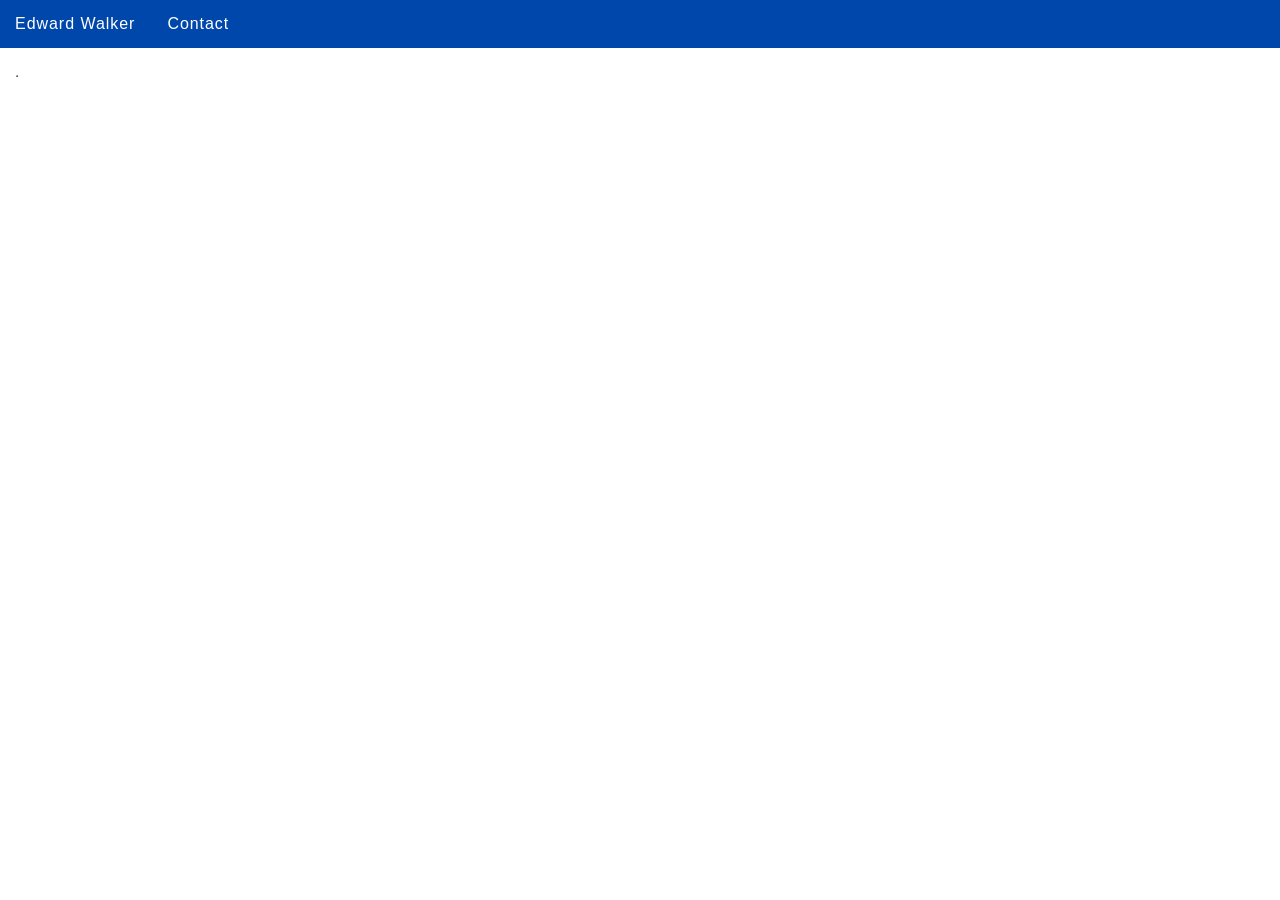
<file: index.html>
<!DOCTYPE html>
<html lang="en">
<head>
  <meta charset="UTF-8">
  <meta name="viewport" content="width=device-width, initial-scale=1">
  <meta http-equiv="Content-Security-Policy" content="default-src 'self'; script-src 'self' https://www.googletagmanager.com; connect-src https://www.google-analytics.com https://region1.google-analytics.com;">
  <title>Edward Walker</title>
  <meta name="description" content="Writer.">
  <link rel="icon" href="favicon.ico" sizes="any">
  <link rel="stylesheet" href="styles.css">
  <script async src="https://www.googletagmanager.com/gtag/js?id=G-5LFL47NSRG"></script>
  <script src="analytics.js"></script>
</head>
<body>
  <div class="wrap">

    <header class="primary-header">
      <h1 class="site-title"><a href="/">Edward Walker</a></h1>
      <nav>
        <ul class="page-menu">
          <li><a href="mailto:hello@edward-walker.com">Contact</a></li>
        </ul>
      </nav>
    </header>

    <section id="content">
      <div class="no-child-content">
        <p>.</p>
      </div>

  
    </section>

  </div>
</body>
</html>
</file>
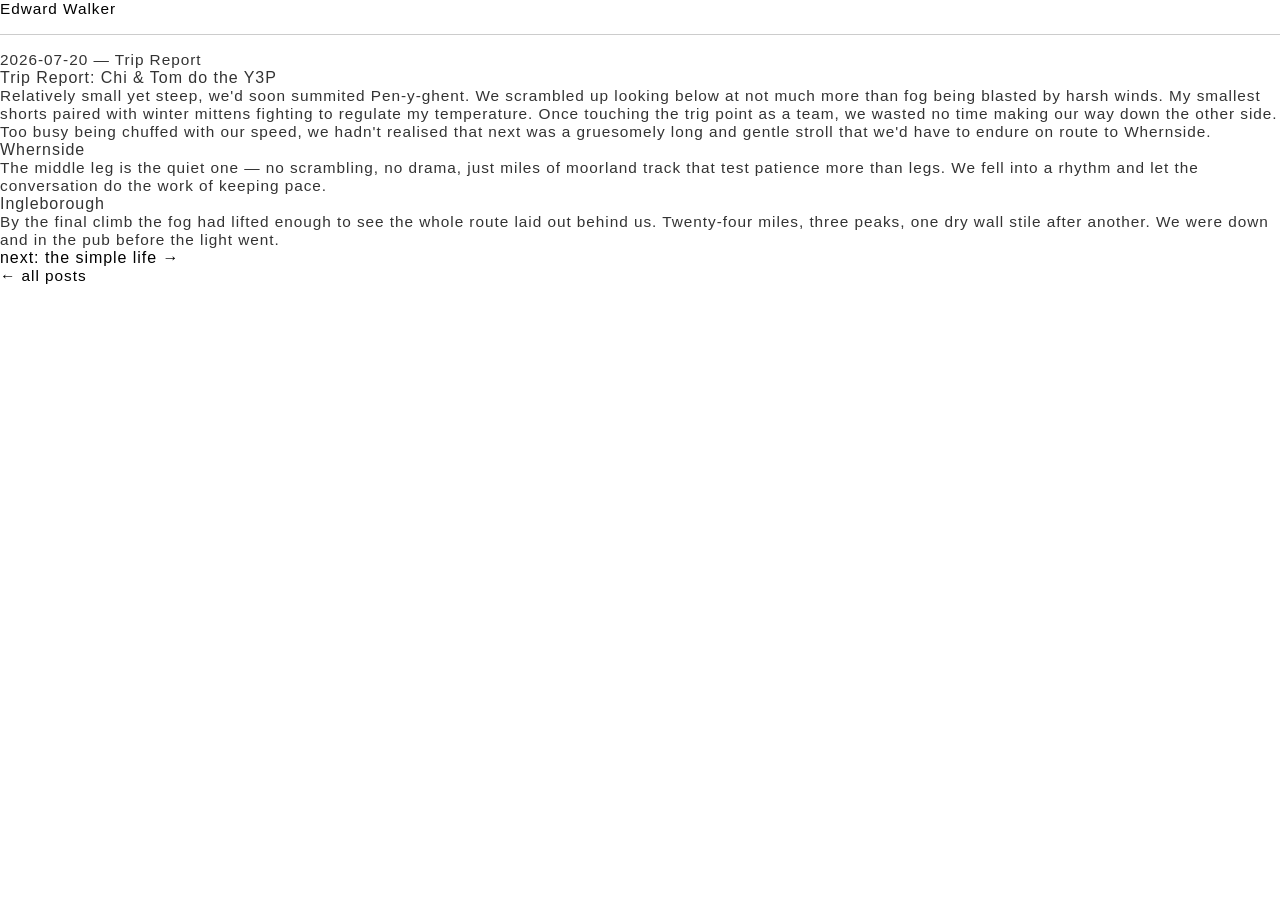
<file: y3p-trip-report.html>
<!DOCTYPE html>
<html lang="en">
<head>
<meta charset="UTF-8">
<meta name="viewport" content="width=device-width, initial-scale=1.0">
<meta http-equiv="Content-Security-Policy" content="default-src 'self';">
<link rel="stylesheet" href="../styles.css">
<title>Trip Report: Chi &amp; Tom do the Y3P — Edward Walker</title>
</head>
<body>
<div class="wrap">

  <p class="name"><a href="../index.html" style="text-decoration:none;">Edward Walker</a></p>

  <hr class="rule">

  <article>
    <p class="post-meta">2026-07-20 — Trip Report</p>
    <h1 class="post-title">Trip Report: Chi &amp; Tom do the Y3P</h1>

    <div class="post-body">
      <div class="ph" data-label="photo"></div>

      <p>Relatively small yet steep, we'd soon summited Pen-y-ghent. We scrambled up looking below at not much more than fog being blasted by harsh winds. My smallest shorts paired with winter mittens fighting to regulate my temperature. Once touching the trig point as a team, we wasted no time making our way down the other side.</p>

      <p>Too busy being chuffed with our speed, we hadn't realised that next was a gruesomely long and gentle stroll that we'd have to endure on route to Whernside.</p>

      <h2>Whernside</h2>
      <p>The middle leg is the quiet one — no scrambling, no drama, just miles of moorland track that test patience more than legs. We fell into a rhythm and let the conversation do the work of keeping pace.</p>

      <div class="ph" data-label="photo"></div>

      <h2>Ingleborough</h2>
      <p>By the final climb the fog had lifted enough to see the whole route laid out behind us. Twenty-four miles, three peaks, one dry wall stile after another. We were down and in the pub before the light went.</p>
    </div>

    <nav class="post-nav">
      <span></span>
      <a href="hello-world.html">next: the simple life →</a>
    </nav>
  </article>

  <footer class="site-foot">
    <p><a href="index.html">← all posts</a></p>
  </footer>

</div>
</body>
</html>
</file>
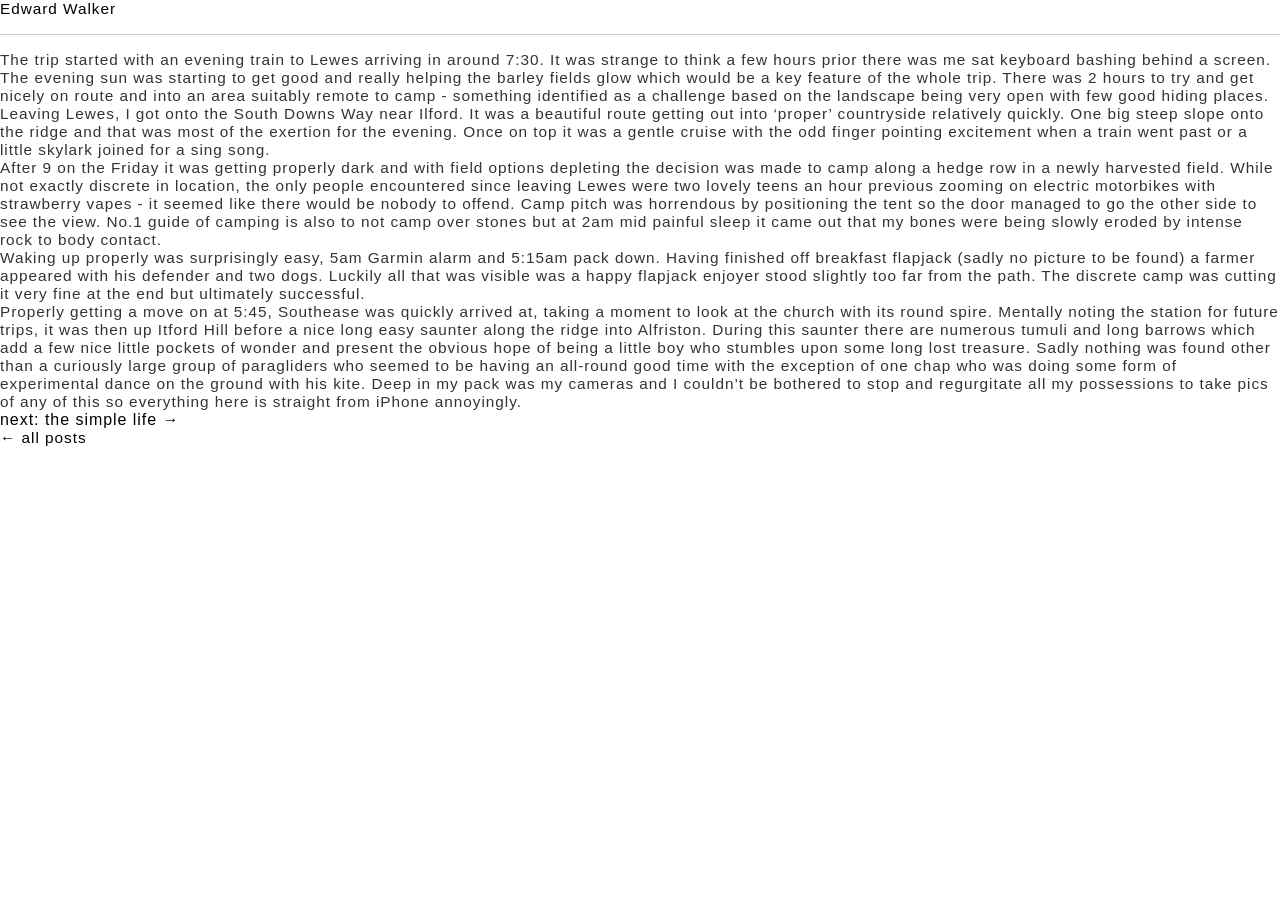
<file: blog/southdowns-backpacking.html>
<!DOCTYPE html>
<html lang="en">
<head>
<meta charset="UTF-8">
<meta name="viewport" content="width=device-width, initial-scale=1.0">
<meta http-equiv="Content-Security-Policy" content="default-src 'self';">
<link rel="stylesheet" href="../styles.css">
<title>Trip Report: South Downs Way Backpacking from London — Edward Walker</title>
</head>
<body>
<div class="wrap">

  <p class="name"><a href="../index.html" style="text-decoration:none;">Edward Walker</a></p>

  <hr class="rule">

  <article>
    <div class="post-body">
      <div class="ph" data-label="photo"></div>

      <p>The trip started with an evening train to Lewes arriving in around 7:30. It was strange to think a few hours prior there was me sat keyboard bashing behind a screen. The evening sun was starting to get good and really helping the barley fields glow which would be a key feature of the whole trip. There was 2 hours to try and get nicely on route and into an area suitably remote to camp - something identified as a challenge based on the landscape being very open with few good hiding places.</p>

      <p>Leaving Lewes, I got onto the South Downs Way near Ilford. It was a beautiful route getting out into ‘proper’ countryside relatively quickly. One big steep slope onto the ridge and that was most of the exertion for the evening. Once on top it was a gentle cruise with the odd finger pointing excitement when a train went past or a little skylark joined for a sing song.</p>

      <p>After 9 on the Friday it was getting properly dark and with field options depleting the decision was made to camp along a hedge row in a newly harvested field. While not exactly discrete in location, the only people encountered since leaving Lewes were two lovely teens an hour previous zooming on electric motorbikes with strawberry vapes - it seemed like there would be nobody to offend. Camp pitch was horrendous by positioning the tent so the door managed to go the other side to see the view. No.1 guide of camping is also to not camp over stones but at 2am mid painful sleep it came out that my bones were being slowly eroded by intense rock to body contact.</p>

      <p>Waking up properly was surprisingly easy, 5am Garmin alarm and 5:15am pack down. Having finished off breakfast flapjack (sadly no picture to be found) a farmer appeared with his defender and two dogs. Luckily all that was visible was a happy flapjack enjoyer stood slightly too far from the path. The discrete camp was cutting it very fine at the end but ultimately successful.</p>

      <p>Properly getting a move on at 5:45, Southease was quickly arrived at, taking a moment to look at the church with its round spire. Mentally noting the station for future trips, it was then up Itford Hill before a nice long easy saunter along the ridge into Alfriston. During this saunter there are numerous tumuli and long barrows which add a few nice little pockets of wonder and present the obvious hope of being a little boy who stumbles upon some long lost treasure. Sadly nothing was found other than a curiously large group of paragliders who seemed to be having an all-round good time with the exception of one chap who was doing some form of experimental dance on the ground with his kite. Deep in my pack was my cameras and I couldn’t be bothered to stop and regurgitate all my possessions to take pics of any of this so everything here is straight from iPhone annoyingly.</p>
    </div>

    <nav class="post-nav">
      <span></span>
      <a href="hello-world.html">next: the simple life →</a>
    </nav>
  </article>

  <footer class="site-foot">
    <p><a href="index.html">← all posts</a></p>
  </footer>

</div>
</body>
</html>
</file>
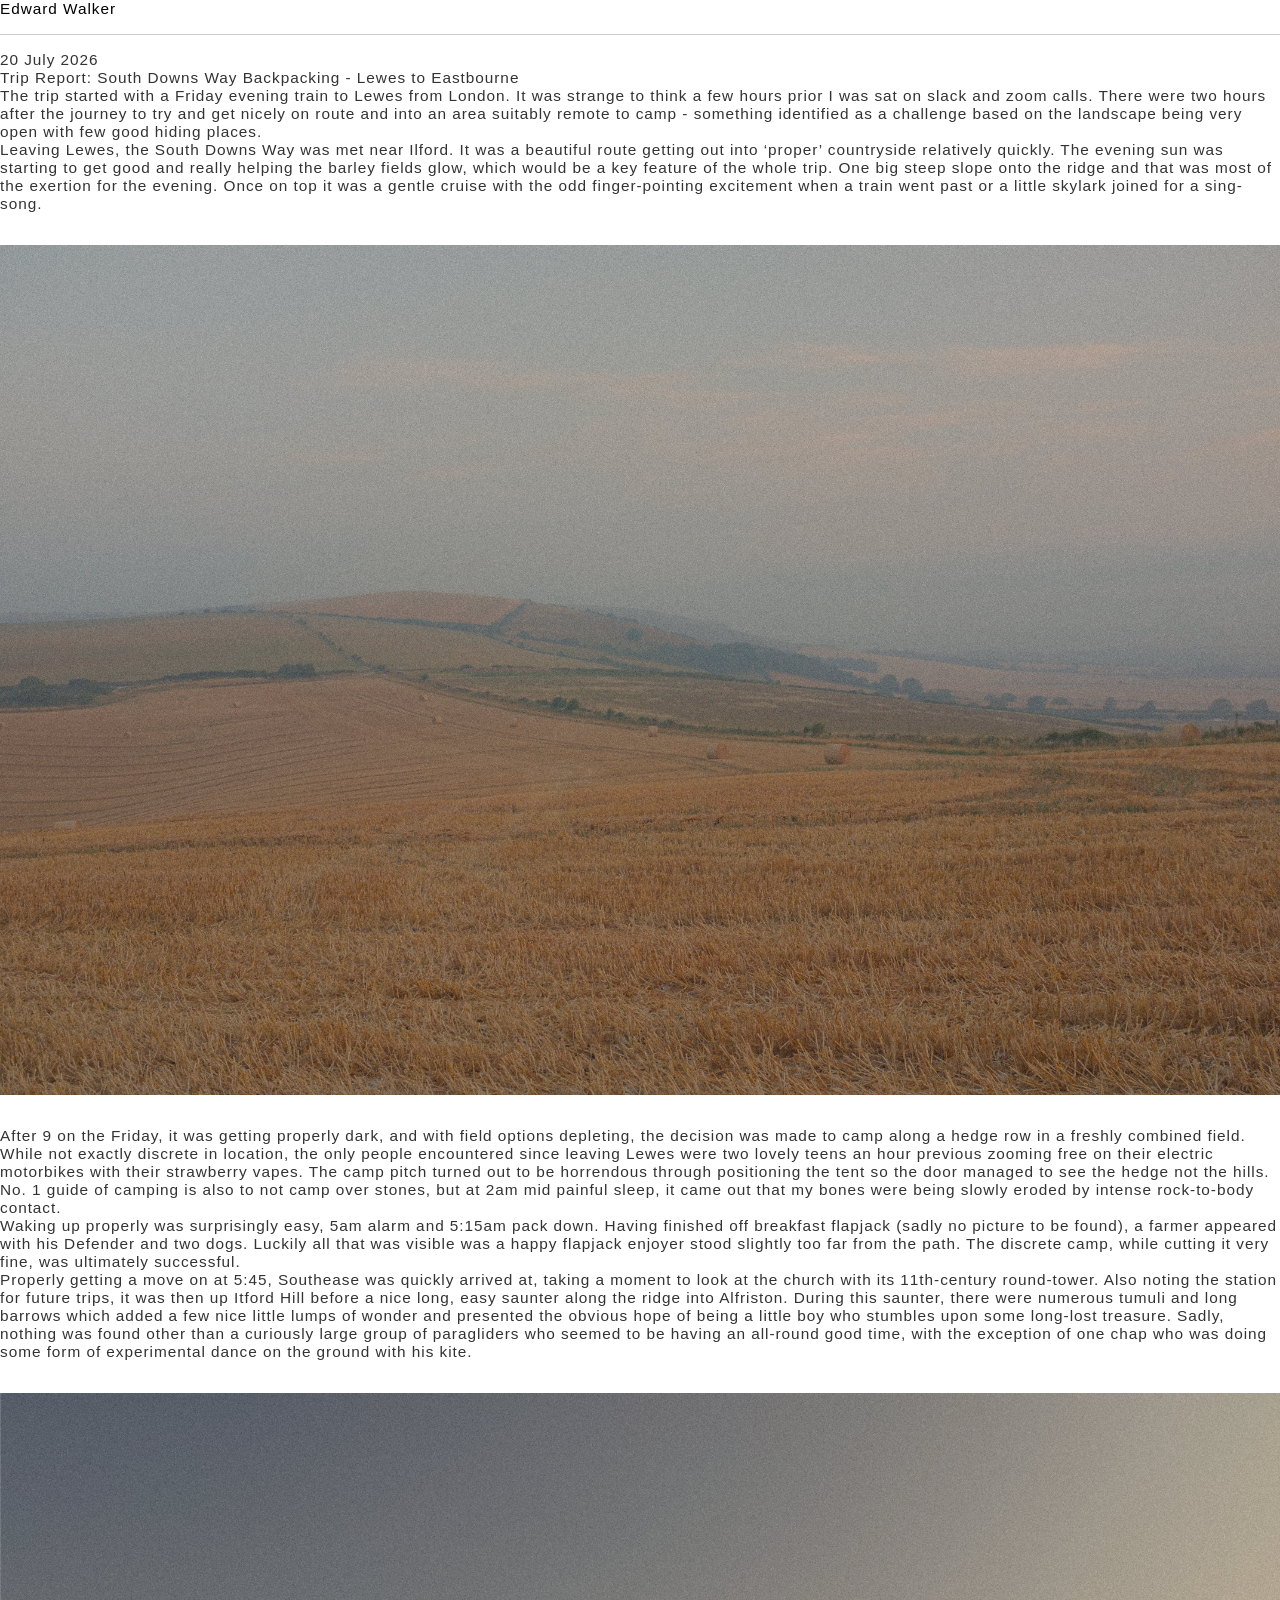
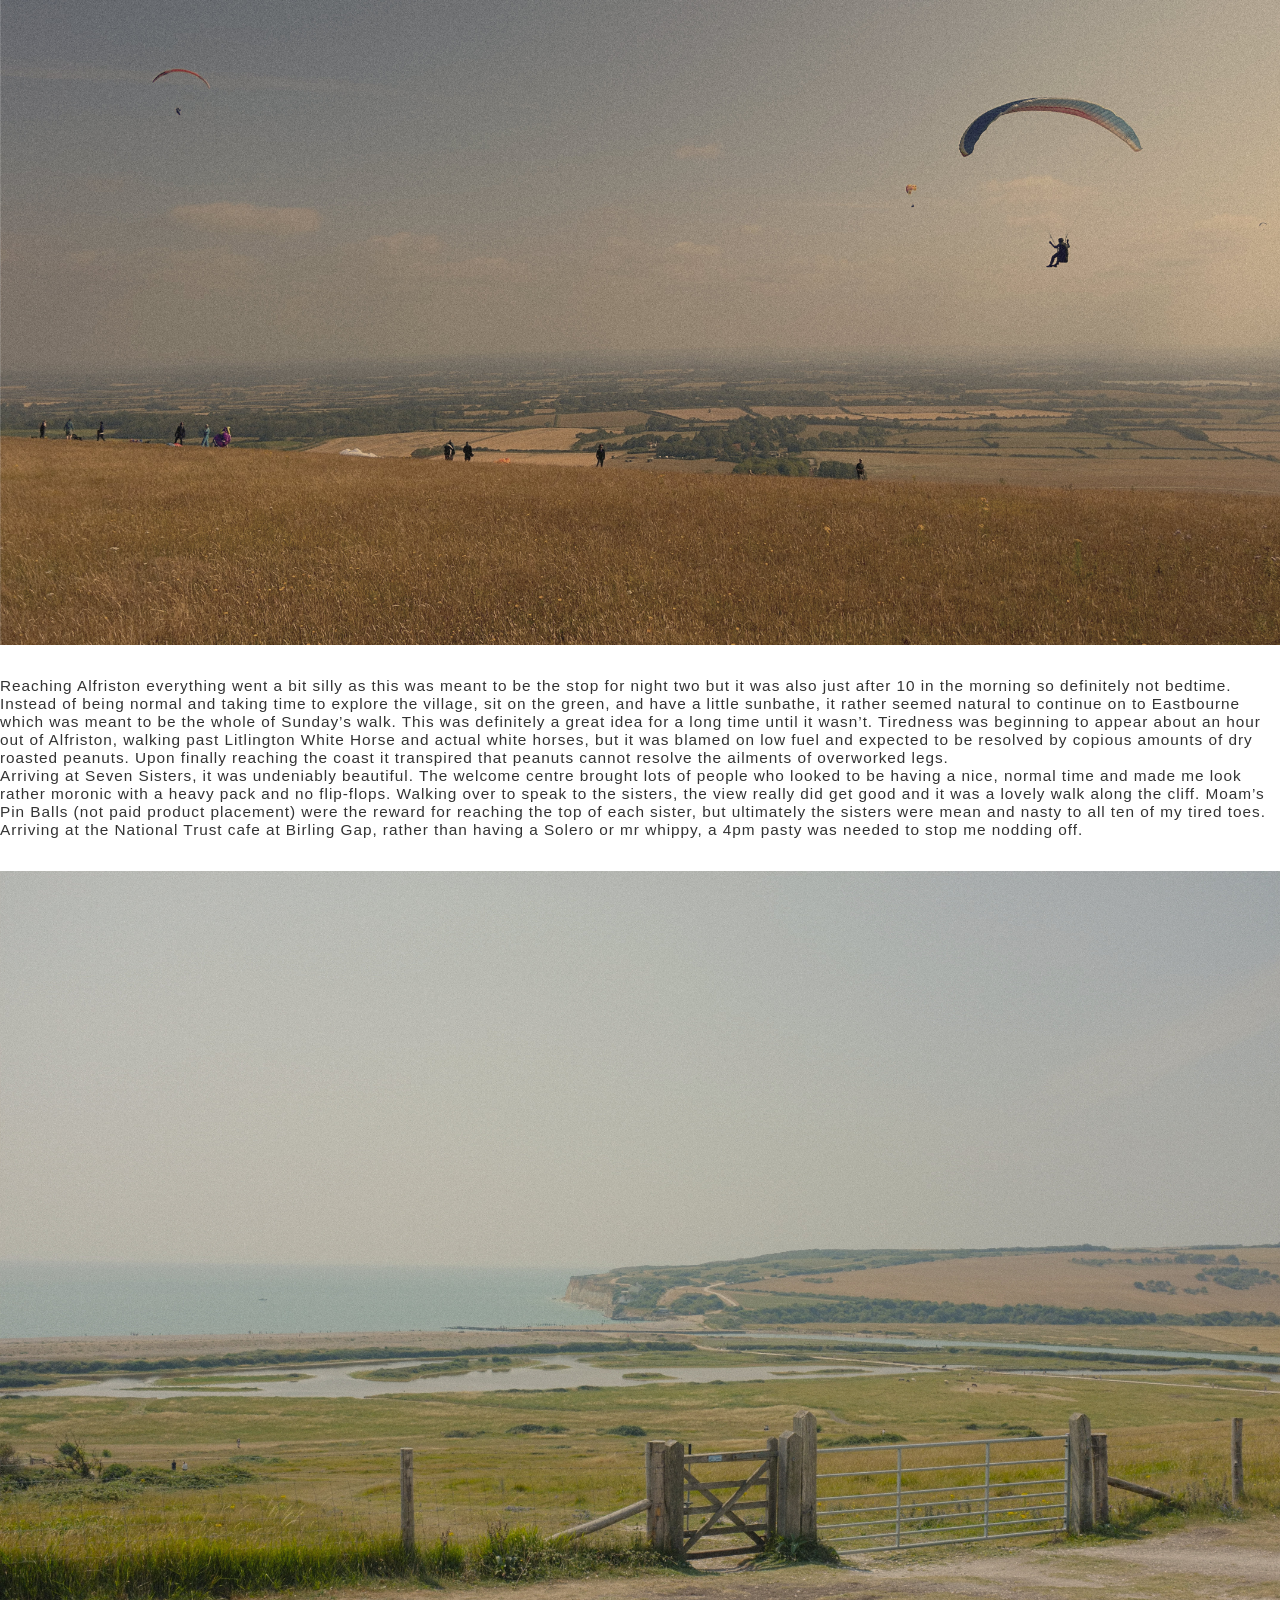
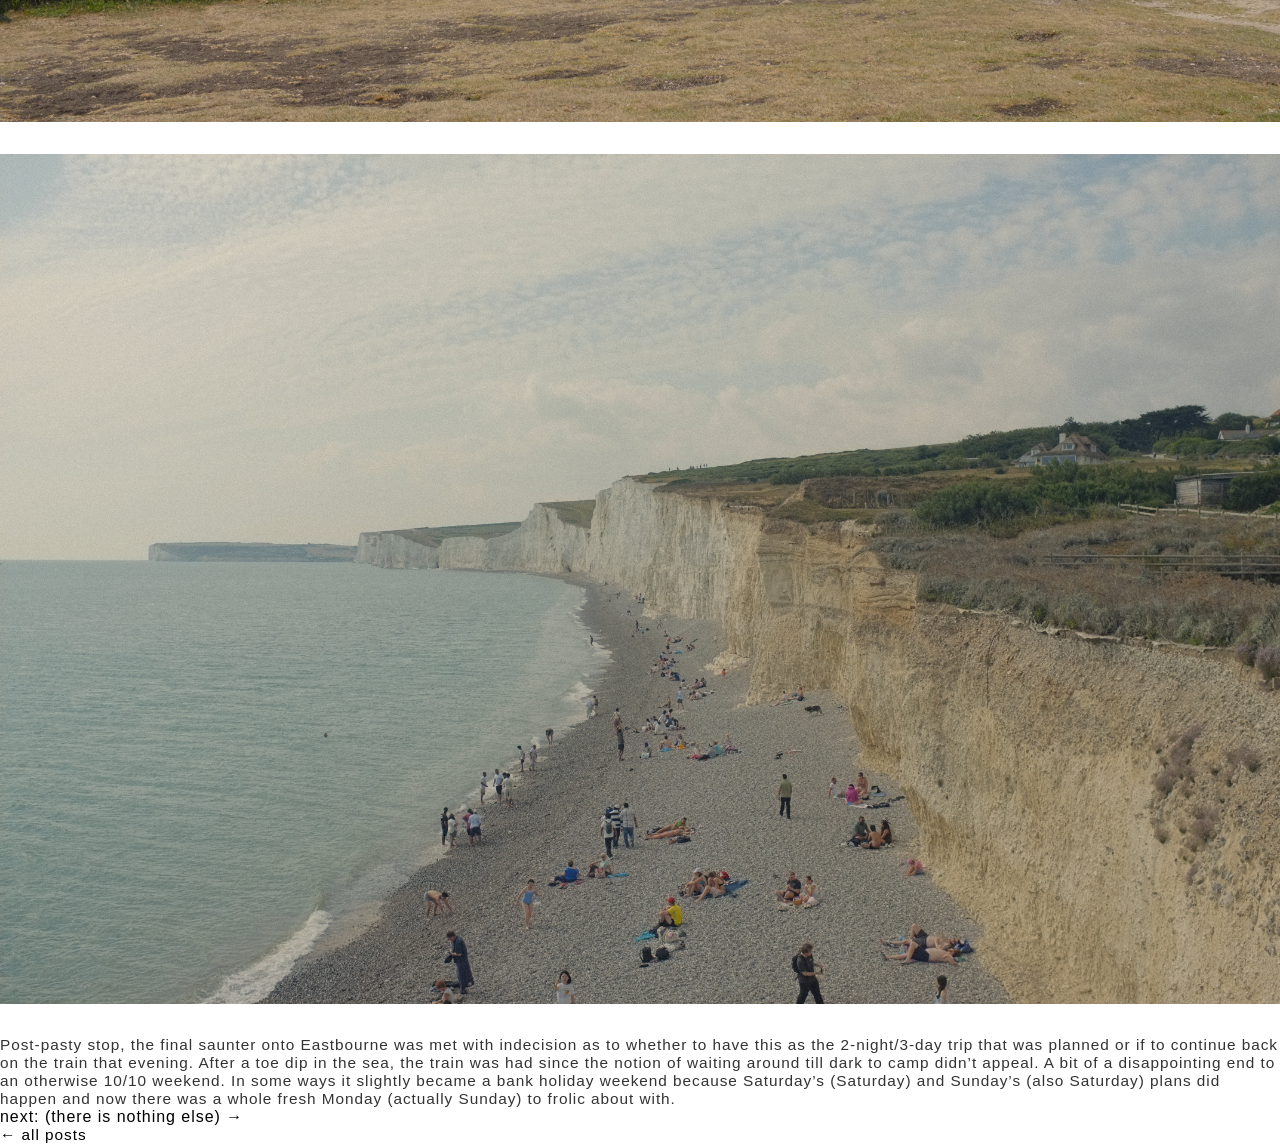
<file: journal/southdowns-backpacking.html>
<!DOCTYPE html>
<html lang="en">
<head>
<meta charset="UTF-8">
<meta name="viewport" content="width=device-width, initial-scale=1.0">
<meta http-equiv="Content-Security-Policy" content="default-src 'self';">
<link rel="stylesheet" href="../styles.css">
<title>Trip Report: South Downs Way from Lewes to Eastbourne — Edward Walker</title>
</head>
<body>
<div class="wrap">

  <p class="name"><a href="/" style="text-decoration:none;">Edward Walker</a></p>

  <hr class="rule">

  <article>

    <header class="post-header">

        <p>
            20 July 2026
        </p>

        <p class="post-title">
            Trip Report: South Downs Way Backpacking - Lewes to Eastbourne
        </p>

      
    </header>

    <div class="post-body">

        <p>The trip started with a Friday evening train to Lewes from London. It was strange to think a few hours prior I was sat on slack and zoom calls. There were two hours after the journey to try and get nicely on route and into an area suitably remote to camp - something identified as a challenge based on the landscape being very open with few good hiding places.</p>

      
        <p>Leaving Lewes, the South Downs Way was met near Ilford. It was a beautiful route getting out into ‘proper’ countryside relatively quickly. The evening sun was starting to get good and really helping the barley fields glow, which would be a key feature of the whole trip. One big steep slope onto the ridge and that was most of the exertion for the evening. Once on top it was a gentle cruise with the odd finger-pointing excitement when a train went past or a little skylark joined for a sing-song.</p>

<img src="images/harvested-field.jpg" alt="Harvested field on the trail">
      
      <p>After 9 on the Friday, it was getting properly dark, and with field options depleting, the decision was made to camp along a hedge row in a freshly combined field. While not exactly discrete in location, the only people encountered since leaving Lewes were two lovely teens an hour previous zooming free on their electric motorbikes with their strawberry vapes. The camp pitch turned out to be horrendous through positioning the tent so the door managed to see the hedge not the hills. No. 1 guide of camping is also to not camp over stones, but at 2am mid painful sleep, it came out that my bones were being slowly eroded by intense rock-to-body contact.</p>

      
        <p>Waking up properly was surprisingly easy, 5am alarm and 5:15am pack down. Having finished off breakfast flapjack (sadly no picture to be found), a farmer appeared with his Defender and two dogs. Luckily all that was visible was a happy flapjack enjoyer stood slightly too far from the path. The discrete camp, while cutting it very fine, was ultimately successful.</p>

        <p>Properly getting a move on at 5:45, Southease was quickly arrived at, taking a moment to look at the church with its 11th-century round-tower. Also noting the station for future trips, it was then up Itford Hill before a nice long, easy saunter along the ridge into Alfriston. During this saunter, there were numerous tumuli and long barrows which added a few nice little lumps of wonder and presented the obvious hope of being a little boy who stumbles upon some long-lost treasure. Sadly, nothing was found other than a curiously large group of paragliders who seemed to be having an all-round good time, with the exception of one chap who was doing some form of experimental dance on the ground with his kite.</p>

<img src="images/paragliders-2.jpg" alt="Paragliders on the ridge">

<p>Reaching Alfriston everything went a bit silly as this was meant to be the stop for night two but it was also just after 10 in the morning so definitely not bedtime. Instead of being normal and taking time to explore the village, sit on the green, and have a little sunbathe, it rather seemed natural to continue on to Eastbourne which was meant to be the whole of Sunday’s walk. This was definitely a great idea for a long time until it wasn’t. Tiredness was beginning to appear about an hour out of Alfriston, walking past Litlington White Horse and actual white horses, but it was blamed on low fuel and expected to be resolved by copious amounts of dry roasted peanuts. Upon finally reaching the coast it transpired that peanuts cannot resolve the ailments of overworked legs.</p>
      
<p>Arriving at Seven Sisters, it was undeniably beautiful. The welcome centre brought lots of people who looked to be having a nice, normal time and made me look rather moronic with a heavy pack and no flip-flops. Walking over to speak to the sisters, the view really did get good and it was a lovely walk along the cliff. Moam’s Pin Balls (not paid product placement) were the reward for reaching the top of each sister, but ultimately the sisters were mean and nasty to all ten of my tired toes. Arriving at the National Trust cafe at Birling Gap, rather than having a Solero or mr whippy, a 4pm pasty was needed to stop me nodding off.</p>

<img src="images/seven-sisters-1.jpg" alt="Seven Sisters Cliffs">
<img src="images/seven-sisters-2.jpg" alt="Seven Sisters Cliffs">
      
<p>Post-pasty stop, the final saunter onto Eastbourne was met with indecision as to whether to have this as the 2-night/3-day trip that was planned or if to continue back on the train that evening. After a toe dip in the sea, the train was had since the notion of waiting around till dark to camp didn’t appeal. A bit of a disappointing end to an otherwise 10/10 weekend. In some ways it slightly became a bank holiday weekend because Saturday’s (Saturday) and Sunday’s (also Saturday) plans did happen and now there was a whole fresh Monday (actually Sunday) to frolic about with.</p> 

    </div>

    <nav class="post-nav">
        <span></span>
        <a href="/">next: (there is nothing else) →</a>
    </nav>

</article>
  </article>

  <footer class="site-foot">
    <p><a href="/">← all posts</a></p>
  </footer>

</div>
</body>
</html>
</file>
<file: styles.css>
/* ─── Reset ─────────────────────────────────────────────── */

a, ins { text-decoration: none }

embed, img, object { max-width: 100% }

nav ul, ul { list-style: none }

abbr, address, article, aside, audio, b, blockquote,
body, body div, caption, cite, code, dd, del, details,
dfn, dl, dt, em, fieldset, figure, footer, form,
h1, h2, h3, h4, h5, h6, header, html, i, iframe, img,
ins, kbd, label, legend, li, mark, menu, nav, object, ol,
p, pre, q, samp, section, small, span, strong, sub,
summary, sup, table, tbody, td, tfoot, th, thead, time,
tr, ul, var, video {
  margin: 0;
  padding: 0;
  border: 0;
  font-size: 100%;
  font-weight: 400;
  vertical-align: baseline;
  background: 0 0;
}

html {
  box-sizing: border-box;
  overflow-y: scroll;
}

*, :after, :before { box-sizing: inherit }

a {
  margin: 0;
  padding: 0;
  font-size: 100%;
  vertical-align: baseline;
  background: 0 0;
  color: #000;
}

th { font-weight: 700 }

td {
  font-weight: 400;
  vertical-align: top;
}

hr {
  display: block;
  height: 1px;
  border: 0;
  border-top: 1px solid #ccc;
  margin: 1em 0;
  padding: 0;
}

header nav,
header ul,
nav ul li { display: inline-block }

header { height: auto }

/* ─── Base ──────────────────────────────────────────────── */

body {
  font-family: HelveticaNeue, "Helvetica Neue", Helvetica, Arial, "Lucida Grande", sans-serif;
  font-weight: 400;
  letter-spacing: .06em;
  font-size: 13px;
  width: 100%;
  min-height: 100%;
  margin: 0;
  padding: 0;
  color: #333;
}

/* All content paragraphs share the same size */
p { font-size: .96em; }

/* ─── Links ─────────────────────────────────────────────── */

a:link { -webkit-tap-highlight-color: #fcd700 }

a:hover { color: #737373 }

/* ─── Header ────────────────────────────────────────────── */

.primary-header {
  position: sticky;
  top: 0;
  display: block;
  width: 100%;
  background: #0047ab;
  padding: 15px;
  z-index: 10;
}

.primary-header a {
  color: #fff;
}

.primary-header a:hover {
  color: #cddcf7;
}

.site-title {
  display: inline-block;
  margin-right: 2em;
}

.page-menu { display: inline-block }

.page-menu li {
  display: inline-block;
  margin-right: .8em;
}

/* ─── Content ───────────────────────────────────────────── */

#content { padding: 15px }

.no-child-content {
  max-width: 40em;
}

.no-child-content p {
  margin-bottom: 1em;
}

/* ─── Projects ──────────────────────────────────────────── */

.project-section {
  margin-top: 3em;
}

.semi-bold {
  font-weight: 600;
}

.no-gap {
  margin-bottom: 0;
}

/* ─── Research / Articles ───────────────────────────────── */

.page-content { padding: 0 }

article.post-preview {
  padding: 15px 15px 0;
  border-bottom: 1px solid #000;
  overflow: hidden; /* clearfix */
}

article.post-preview::after {
  content: "";
  display: table;
  clear: both;
}

article .heading {
  width: 100%;
  margin-bottom: 15px;
  padding-right: 15px;
}

article .heading h2 {
  font-size: 1em;
  font-weight: 400;
  margin-bottom: 1em;
}

article .description {
  width: 100%;
  margin-bottom: 15px;
}

article .description p {
  margin-bottom: 1em;
}

article .description p:last-child {
  margin-bottom: 0;
}

@media only screen and (min-width: 48em) {
  article .heading {
    float: left;
    width: 25%;
    margin-bottom: 0;
  }

  article .description {
    float: left;
    width: 75%;
    margin-bottom: 15px;
  }
}

/* ─── Images ────────────────────────────────────────────── */

img {
  display: block;
  width: auto;
  height: auto;
  max-width: 100%;
  margin: 2rem 0;
}

figure { margin: 2rem 0 }

figure img { margin: 0 0 .5em }

figure p {
  font-size: .8em;
  color: #666;
}

/* ─── Responsive ────────────────────────────────────────── */

@media only screen and (min-width: 48em) {
  body { font-size: 16px }

  .primary-header {
    display: flex;
    align-items: baseline;
  }

  .site-title { margin-bottom: 0 }
}
</file>
